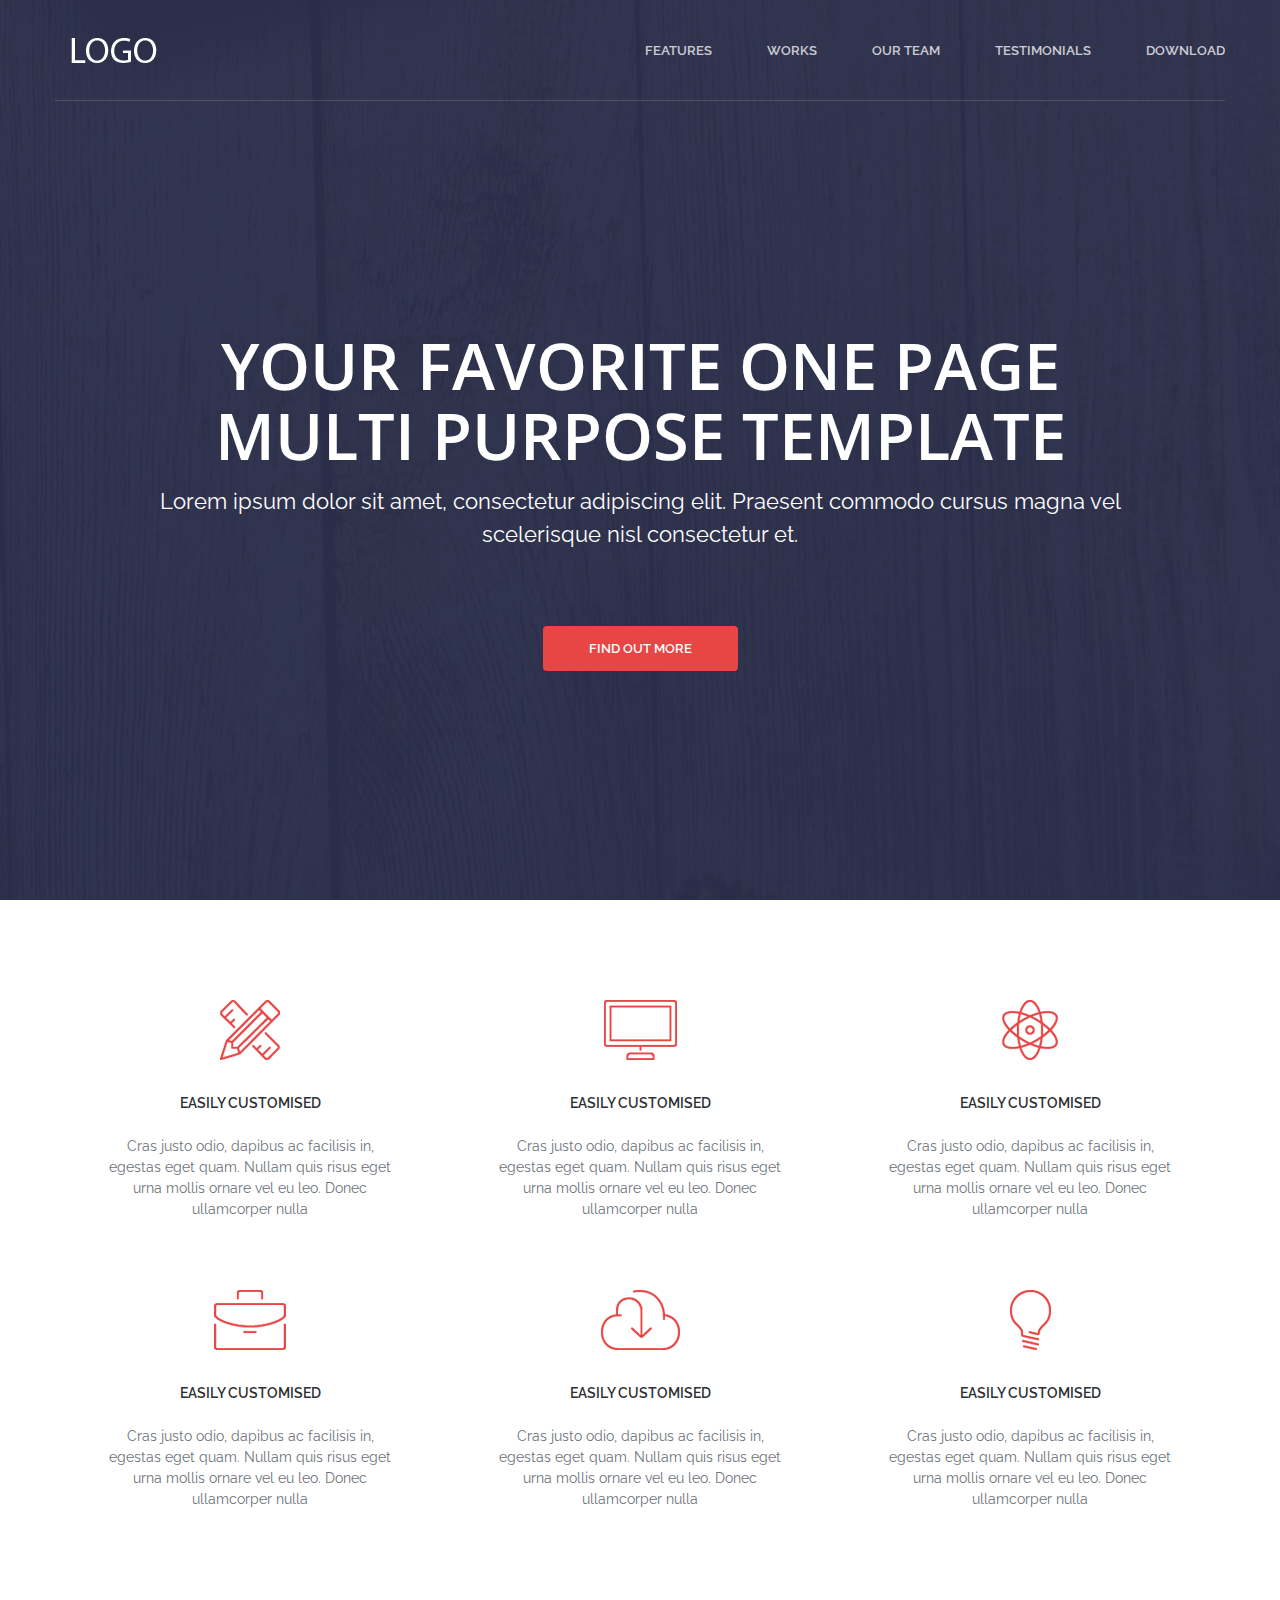
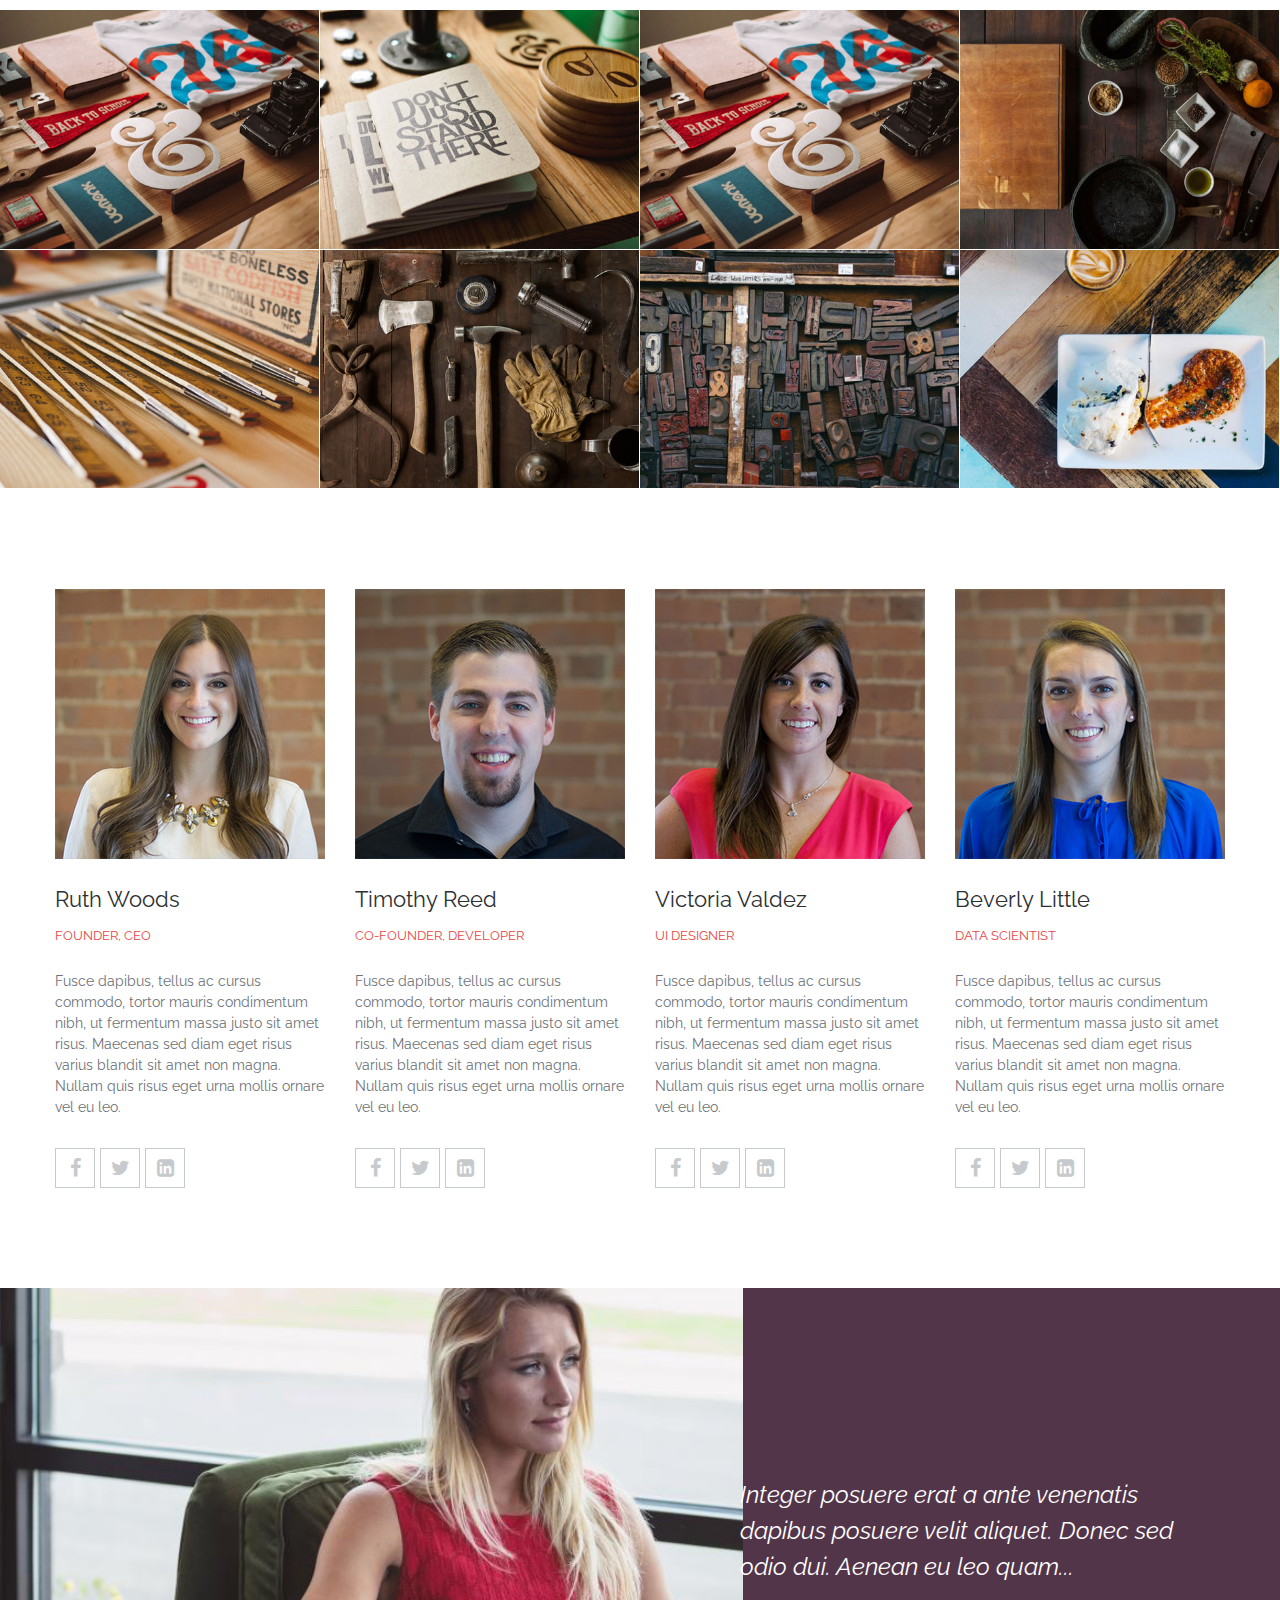
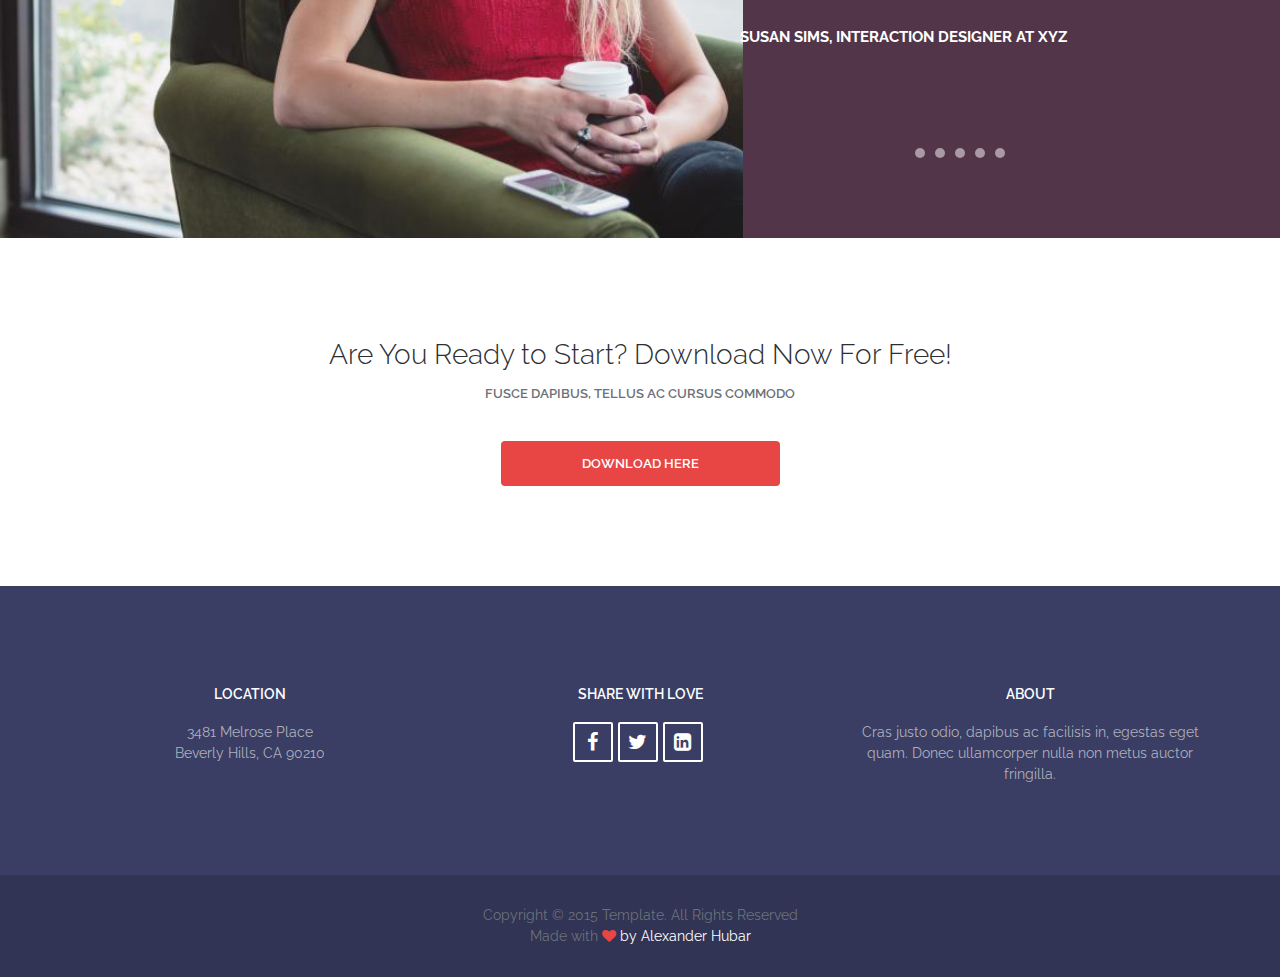
<file: index.html>
<!doctype html>
<html lang="en">
<head>
  <title>Amber | Home</title>
  <meta charset="utf-8">
  <meta name="viewport" content="width=device-width, initial-scale=1, shrink-to-fit=no">
  <link rel="stylesheet" href="https://maxcdn.bootstrapcdn.com/font-awesome/4.7.0/css/font-awesome.min.css">
  <link rel="stylesheet" href="libs/bootstrap-4.0.0-beta.2/dist/css/bootstrap.css">
  <link rel="stylesheet" href="libs/Magnific-Popup/magnific-popup.css">
  <link rel="stylesheet" href="styles/css/style.css">
</head>
<body>
<section id="home" class="welcome-section">
  <header id="header">
        <nav id="top-nav" class="navbar navbar-expand-lg navbar-light w-100">
          <a class="nav-link" class="navbar-brand" href="#home">
            <img src="images/logo.png" alt="logo">
          </a>
          <button class="navbar-toggler" type="button" data-toggle="collapse" data-target="#navbarNav" aria-controls="navbarNav" aria-expanded="false" aria-label="Toggle navigation">
            <span class="navbar-toggler-icon"></span>
          </button>
          <div class="collapse navbar-collapse justify-content-end" id="navbarNav">
            <ul class="navbar-nav">
              <li class="nav-item">
                <a class="nav-link" href="#features">Features</a>
              </li>
              <li class="nav-item">
                <a class="nav-link" href="#works">Works</a>
              </li>
              <li class="nav-item">
                <a class="nav-link" href="#team">Our team</a>
              </li>
              <li class="nav-item">
                <a class="nav-link" href="#testimonials">Testimonials</a>
              </li>
              <li class="nav-item">
                <a class="nav-link" href="#download">Download</a>
              </li>
            </ul>
          </div>
        </nav>
  </header>
  <div class="container">
    <div class="row">
      <div class="jumbotron">
        <h1 class="text-center text-uppercase">Your Favorite One Page Multi Purpose Template</h1>
        <p class="lead text-center text">Lorem ipsum dolor sit amet, consectetur adipiscing elit. Praesent commodo cursus magna
          vel scelerisque nisl consectetur et.</p>
        <p class="lead text-center">
          <button class="btn btn-main" href="#" role="button">Find out more</button>
        </p>
      </div>
    </div>
  </div>
</section>
<section id="features" class="features">
  <div class="container">
    <div class="row">
      <ul class="list features-list">
        <li class="list-item">
          <h4 class="customise">Easily Customised</h4>
          <p>Cras justo odio, dapibus ac facilisis in, egestas eget quam. Nullam quis risus eget urna mollis ornare vel eu leo. Donec ullamcorper nulla</p>
        </li>
        <li class="list-item">
          <h4 class="responsive">Easily Customised</h4>
          <p>Cras justo odio, dapibus ac facilisis in, egestas eget quam. Nullam quis risus eget urna mollis ornare vel eu leo. Donec ullamcorper nulla </p>
        </li>
        <li class="list-item">
          <h4 class="code">Easily Customised</h4>
          <p>Cras justo odio, dapibus ac facilisis in, egestas eget quam. Nullam quis risus eget urna mollis ornare vel eu leo. Donec ullamcorper nulla</p>
        </li>
        <li class="list-item">
          <h4 class="ship">Easily Customised</h4>
          <p>Cras justo odio, dapibus ac facilisis in, egestas eget quam. Nullam quis risus eget urna mollis ornare vel eu leo. Donec ullamcorper nulla</p>
        </li>
        <li class="list-item">
          <h4 class="download">Easily Customised</h4>
          <p>Cras justo odio, dapibus ac facilisis in, egestas eget quam. Nullam quis risus eget urna mollis ornare vel eu leo. Donec ullamcorper nulla</p>
        </li>
        <li class="list-item">
          <h4 class="design">Easily Customised</h4>
          <p>Cras justo odio, dapibus ac facilisis in, egestas eget quam. Nullam quis risus eget urna mollis ornare vel eu leo. Donec ullamcorper nulla</p>
        </li>
      </ul>
    </div>
  </div>
</section>
<section id="works" class="works">
  <ul class="list">
    <li>
      <a class="magnific" rel="group" href="images/item1.png">
        <img src="images/item1.png" alt="item">
        <div class="description">
          <h3>Project name</h3>
          <p>User Interface Design</p>
        </div>
      </a>
    </li>
    <li>
      <a class="magnific" rel="group" href="images/item2.png">
        <img src="images/item2.png" alt="item">
        <div class="description">
          <h3>Project name</h3>
          <p>User Interface Design</p>
        </div>
      </a>
    </li>
    <li>
      <a class="magnific" rel="group" href="images/item1.png">
        <img src="images/item1.png" alt="item">
        <div class="description">
          <h3>Project name</h3>
          <p>User Interface Design</p>
        </div>
      </a>
    </li>
    <li>
      <a class="magnific" rel="group" href="images/item4.png">
        <img src="images/item4.png" alt="item">
        <div class="description">
          <h3>Project name</h3>
          <p>User Interface Design</p>
        </div>
      </a>
    </li>
    <li>
      <a class="magnific" rel="group" href="images/item5.png">
        <img src="images/item5.png" alt="item">
        <div class="description">
          <h3>Project name</h3>
          <p>User Interface Design</p>
        </div>
      </a>
    </li>
    <li>
      <a class="magnific" rel="group" href="images/item6.png">
        <img src="images/item6.png" alt="item">
        <div class="description">
          <h3>Project name</h3>
          <p>User Interface Design</p>
        </div>
      </a>
    </li>
    <li>
      <a class="magnific" rel="group" href="images/item7.png">
        <img src="images/item7.png" alt="item">
        <div class="description">
          <h3>Project name</h3>
          <p>User Interface Design</p>
        </div>
      </a>
    </li>
    <li>
      <a class="magnific" rel="group" href="images/item8.png">
        <img src="images/item8.png" alt="item">
        <div class="description">
          <h3>Project name</h3>
          <p>User Interface Design</p>
        </div>
      </a>
    </li>
  </ul>
</section>
<section id="team" class="team">
  <div class="container">
    <div class="row">
      <ul class="list team-list">
        <li class="card">
          <img src="images/ceo.png" alt="Ruth Woods">
          <header>
            <h2>Ruth Woods</h2>
            <span>Founder, CEO</span>
          </header>
          <p>Fusce dapibus, tellus ac cursus commodo, tortor mauris condimentum nibh, ut fermentum massa justo sit amet risus. Maecenas sed diam eget risus varius blandit sit amet non magna. Nullam quis risus eget urna mollis ornare vel eu leo.</p>
          <footer>
            <ul class="social">
              <a href="#">
                <li><i class="fa fa-facebook" aria-hidden="true"></i></li>
              </a>
              <a href="#">
                <li><i class="fa fa-twitter" aria-hidden="true"></i></li>
              </a>
              <a href="#">
                <li><i class="fa fa-linkedin-square" aria-hidden="true"></i></li>
              </a>
            </ul>
          </footer>
        </li>
        <li class="card">
          <img src="images/developer.png" alt="Ruth Woods">
          <header>
            <h2>Timothy Reed</h2>
            <span>Co-Founder, Developer</span>
          </header>
          <p>Fusce dapibus, tellus ac cursus commodo, tortor mauris condimentum nibh, ut fermentum massa justo sit amet risus. Maecenas sed diam eget risus varius blandit sit amet non magna. Nullam quis risus eget urna mollis ornare vel eu leo.</p>
          <footer>
            <ul class="social">
              <a href="#">
                <li><i class="fa fa-facebook" aria-hidden="true"></i></li>
              </a>
              <a href="#">
                <li><i class="fa fa-twitter" aria-hidden="true"></i></li>
              </a>
              <a href="#">
                <li><i class="fa fa-linkedin-square" aria-hidden="true"></i></li>
              </a>
            </ul>
          </footer>
        </li>
        <li class="card">
          <img src="images/designer.png" alt="Ruth Woods">
          <header>
            <h2>Victoria Valdez</h2>
            <span>UI Designer</span>
          </header>
          <p>Fusce dapibus, tellus ac cursus commodo, tortor mauris condimentum nibh, ut fermentum massa justo sit amet risus. Maecenas sed diam eget risus varius blandit sit amet non magna. Nullam quis risus eget urna mollis ornare vel eu leo.</p>
          <footer>
            <ul class="social">
              <a href="#">
                <li><i class="fa fa-facebook" aria-hidden="true"></i></li>
              </a>
              <a href="#">
                <li><i class="fa fa-twitter" aria-hidden="true"></i></li>
              </a>
              <a href="#">
                <li><i class="fa fa-linkedin-square" aria-hidden="true"></i></li>
              </a>
            </ul>
          </footer>
        </li>
        <li class="card">
          <img src="images/scientist.png" alt="Ruth Woods">
          <header>
            <h2>Beverly Little</h2>
            <span>Data Scientist</span>
          </header>
          <p>Fusce dapibus, tellus ac cursus commodo, tortor mauris condimentum nibh, ut fermentum massa justo sit amet risus. Maecenas sed diam eget risus varius blandit sit amet non magna. Nullam quis risus eget urna mollis ornare vel eu leo.</p>
          <footer>
            <ul class="social">
              <a href="#">
                <li><i class="fa fa-facebook" aria-hidden="true"></i></li>
              </a>
              <a href="#">
                <li><i class="fa fa-twitter" aria-hidden="true"></i></li>
              </a>
              <a href="#">
                <li><i class="fa fa-linkedin-square" aria-hidden="true"></i></li>
              </a>
            </ul>
          </footer>
        </li>
      </ul>
    </div>
  </div>
</section>
<section id="testimonials" class="clients">
  <section class="section-feedback">
    <div class="feedback-slider">
      <figure class="slide">
        <div class="feedback-image-wrapper w-hidden-small w-hidden-tiny">
          <div class="feedback-image-bg"></div>
        </div>
        <div class="feedback-image-wrapper-mobile w-hidden-main w-hidden-medium">
          <div class="feedback-image-bg"></div>
        </div>
        <div class="slide-content-wrapper">
          <div class="slide-text-wrapper">
            <div class="w-embed">
              <p class="feedback-text">Integer posuere erat a ante venenatis dapibus posuere velit aliquet. Donec sed odio dui. Aenean eu leo quam...</p>
            </div>
            <div class="feedback-name">Susan Sims, Interaction Designer at XYZ</div>
          </div>
        </div>
      </figure>
      <figure class="slide">
        <div class="feedback-image-wrapper w-hidden-small w-hidden-tiny">
          <div class="feedback-image-bg"></div>
        </div>
        <div class="feedback-image-wrapper-mobile w-hidden-main w-hidden-medium">
          <div class="feedback-image-bg"></div>
        </div>
        <div class="slide-content-wrapper">
          <div class="slide-text-wrapper">
            <div class="w-embed">
              <p class="feedback-text">Integer posuere erat a ante venenatis dapibus posuere velit aliquet. Donec sed odio dui. Aenean eu leo quam...</p>
            </div>
            <div class="feedback-name">Susan Sims, Interaction Designer at XYZ</div>
          </div>
        </div>
      </figure>
      <figure class="slide">
        <div class="feedback-image-wrapper w-hidden-small w-hidden-tiny">
          <div class="feedback-image-bg"></div>
        </div>
        <div class="feedback-image-wrapper-mobile w-hidden-main w-hidden-medium">
          <div class="feedback-image-bg"></div>
        </div>
        <div class="slide-content-wrapper">
          <div class="slide-text-wrapper">
            <div class="w-embed">
              <p class="feedback-text">Integer posuere erat a ante venenatis dapibus posuere velit aliquet. Donec sed odio dui. Aenean eu leo quam...</p>
            </div>
            <div class="feedback-name">Susan Sims, Interaction Designer at XYZ</div>
          </div>
        </div>
      </figure>
      <figure class="slide">
        <div class="feedback-image-wrapper w-hidden-small w-hidden-tiny">
          <div class="feedback-image-bg"></div>
        </div>
        <div class="feedback-image-wrapper-mobile w-hidden-main w-hidden-medium">
          <div class="feedback-image-bg"></div>
        </div>
        <div class="slide-content-wrapper">
          <div class="slide-text-wrapper">
            <div class="w-embed">
              <p class="feedback-text">Integer posuere erat a ante venenatis dapibus posuere velit aliquet. Donec sed odio dui. Aenean eu leo quam...</p>
            </div>
            <div class="feedback-name">Susan Sims, Interaction Designer at XYZ</div>
          </div>
        </div>
      </figure>
      <figure class="slide">
        <div class="feedback-image-wrapper w-hidden-small w-hidden-tiny">
          <div class="feedback-image-bg"></div>
        </div>
        <div class="feedback-image-wrapper-mobile w-hidden-main w-hidden-medium">
          <div class="feedback-image-bg"></div>
        </div>
        <div class="slide-content-wrapper">
          <div class="slide-text-wrapper">
            <div class="w-embed">
              <p class="feedback-text">Integer posuere erat a ante venenatis dapibus posuere velit aliquet. Donec sed odio dui. Aenean eu leo quam...</p>
            </div>
            <div class="feedback-name">Susan Sims, Interaction Designer at XYZ</div>
          </div>
        </div>
      </figure>
      <figure class="slide">
        <div class="feedback-image-wrapper w-hidden-small w-hidden-tiny">
          <div class="feedback-image-bg"></div>
        </div>
        <div class="feedback-image-wrapper-mobile w-hidden-main w-hidden-medium">
          <div class="feedback-image-bg"></div>
        </div>
        <div class="slide-content-wrapper">
          <div class="slide-text-wrapper">
            <div class="w-embed">
              <p class="feedback-text">Integer posuere erat a ante venenatis dapibus posuere velit aliquet. Donec sed odio dui. Aenean eu leo quam...</p>
            </div>
            <div class="feedback-name">Susan Sims, Interaction Designer at XYZ</div>
          </div>
        </div>
      </figure>
      <div class="feedback-slider-nav-wrapper">
        <ul id="slider-dots" class="feedback-slider-nav w-list-unstyled">
          <li class="feedback-slider-nav-dot-wrapper">
            <div class="feedback-slider-nav-dot">
            </div>
          </li>
          <li class="feedback-slider-nav-dot-wrapper">
            <div class="feedback-slider-nav-dot">
            </div>
          </li>
          <li class="feedback-slider-nav-dot-wrapper">
            <div class="feedback-slider-nav-dot">
            </div>
          </li>
          <li class="feedback-slider-nav-dot-wrapper">
            <div class="feedback-slider-nav-dot">
            </div>
          </li>
          <li class="feedback-slider-nav-dot-wrapper">
            <div class="feedback-slider-nav-dot">
            </div>
          </li>
        </ul>
      </div>
    </div>
  </section>
</section>
<section id="download" class="download-section">
  <div class="container">
    <div class="row download-section">
      <h3>Are You Ready to Start? Download Now For Free!</h3>
      <span>Fusce dapibus, tellus ac cursus commodo</span>
      <button class="btn btn-main" href="#" role="button">Download here</button>
    </div>
  </div>
</section>
<footer class="footer">
  <section class="top-footer">
    <div class="container">
      <div class="row">
        <ul class="list">
          <li class="location">
            <h4>Location</h4>
            <p>3481 Melrose Place
              Beverly Hills, CA 90210</p>
          </li>
          <li>
            <h4>Share with love</h4>
            <ul class="social">
              <a href="#">
                <li><i class="fa fa-facebook" aria-hidden="true"></i></li>
              </a>
              <a href="#">
                <li><i class="fa fa-twitter" aria-hidden="true"></i></li>
              </a>
              <a href="#">
                <li><i class="fa fa-linkedin-square" aria-hidden="true"></i></li>
              </a>
            </ul>
          </li>
          <li>
            <h4>About</h4>
            <p>Cras justo odio, dapibus ac facilisis in, egestas eget quam. Donec ullamcorper nulla non metus auctor fringilla.</p>
          </li>
        </ul>
      </div>
    </div>
  </section>
  <div class="bottom-footer">
    <p>Copyright © 2015 Template. All Rights Reserved</p>
    <p>Made with <i class="fa fa-heart" aria-hidden="true"></i> <a href="#">by Alexander Hubar</a></p>
  </div>
</footer>
<!-- Optional JavaScript -->
<!-- jQuery first, then Popper.js, then Bootstrap JS -->
<script src="js/slider.js"></script>
<script src="https://ajax.googleapis.com/ajax/libs/jquery/3.2.1/jquery.min.js"></script>
<script src="https://cdnjs.cloudflare.com/ajax/libs/popper.js/1.12.3/umd/popper.min.js" integrity="sha384-vFJXuSJphROIrBnz7yo7oB41mKfc8JzQZiCq4NCceLEaO4IHwicKwpJf9c9IpFgh" crossorigin="anonymous"></script>
<script src="https://maxcdn.bootstrapcdn.com/bootstrap/4.0.0-beta.2/js/bootstrap.min.js" integrity="sha384-alpBpkh1PFOepccYVYDB4do5UnbKysX5WZXm3XxPqe5iKTfUKjNkCk9SaVuEZflJ" crossorigin="anonymous"></script>
<script type="text/javascript" src="libs/Magnific-Popup/jquery.magnific-popup.min.js"></script>
<script type="text/javascript" src="js/common.js"></script>
</body>
</html>
</file>
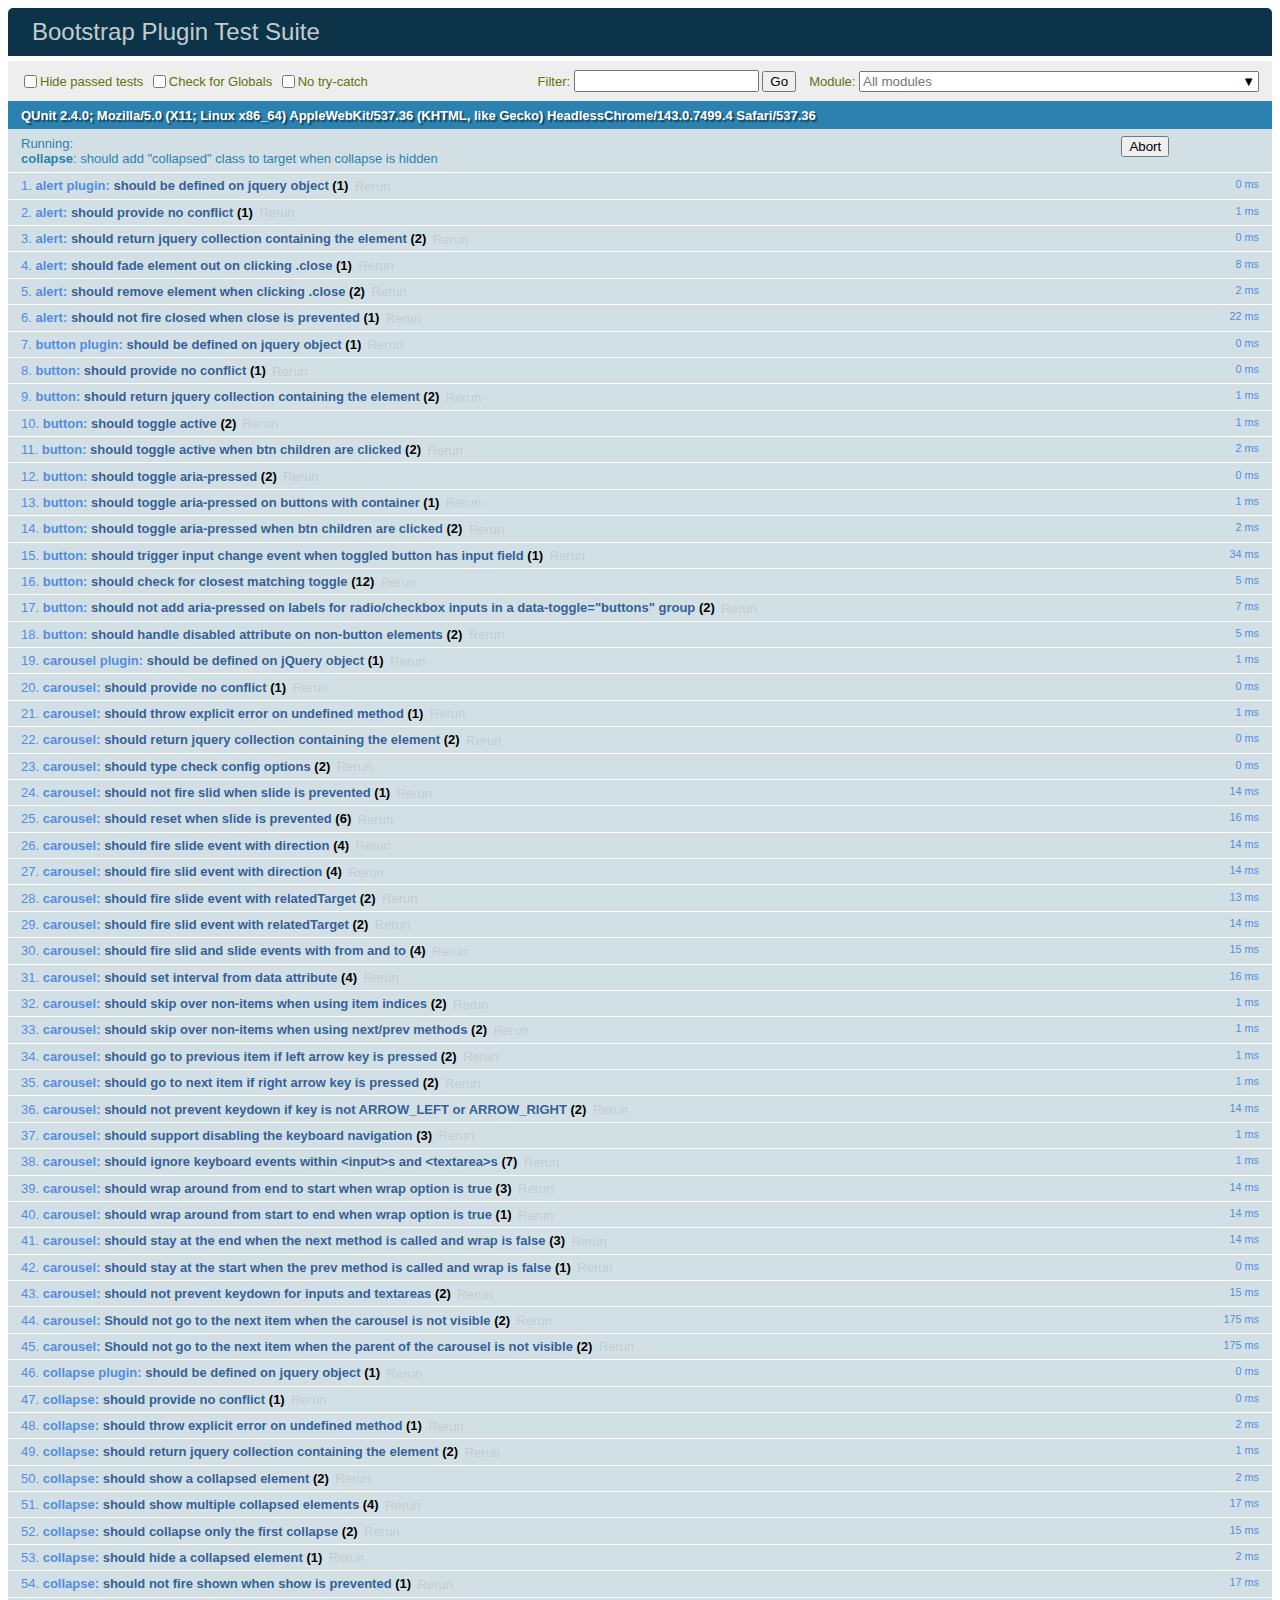
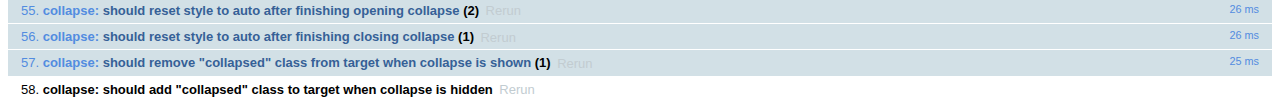
<file: libs/bootstrap-4.0.0-beta.2/js/tests/index.html>
<!doctype html>
<html>
  <head>
    <meta charset="utf-8">
    <meta name="viewport" content="width=device-width, initial-scale=1, shrink-to-fit=no">
    <title>Bootstrap Plugin Test Suite</title>

    <!-- jQuery -->
    <script src="../../assets/js/vendor/jquery-slim.min.js"></script>
    <script src="../../assets/js/vendor/popper.min.js"></script>

    <!-- QUnit -->
    <link rel="stylesheet" href="vendor/qunit.css" media="screen">
    <script src="vendor/qunit.js"></script>

    <script>
      // Disable jQuery event aliases to ensure we don't accidentally use any of them
      [
        'blur',
        'focus',
        'focusin',
        'focusout',
        'resize',
        'scroll',
        'click',
        'dblclick',
        'mousedown',
        'mouseup',
        'mousemove',
        'mouseover',
        'mouseout',
        'mouseenter',
        'mouseleave',
        'change',
        'select',
        'submit',
        'keydown',
        'keypress',
        'keyup',
        'contextmenu'
      ].forEach(function(eventAlias) {
        $.fn[eventAlias] = function() {
          throw new Error('Using the ".' + eventAlias + '()" method is not allowed, so that Bootstrap can be compatible with custom jQuery builds which exclude the "event aliases" module that defines said method. See https://github.com/twbs/bootstrap/blob/master/CONTRIBUTING.md#js')
        }
      })

      // Require assert.expect in each test
      QUnit.config.requireExpects = true

      // See https://github.com/axemclion/grunt-saucelabs#test-result-details-with-qunit
      var log = []
      var testName

      QUnit.done(function(testResults) {
        var tests = []
        for (var i = 0; i < log.length; i++) {
          var details = log[i]
          tests.push({
            name: details.name,
            result: details.result,
            expected: details.expected,
            actual: details.actual,
            source: details.source
          })
        }
        testResults.tests = tests

        window.global_test_results = testResults
      })

      QUnit.testStart(function(testDetails) {
        QUnit.log(function(details) {
          if (!details.result) {
            details.name = testDetails.name
            log.push(details)
          }
        })
      })

      // Cleanup
      QUnit.testDone(function () {
        $('#modal-test, .modal-backdrop').remove()
      })

      // Display fixture on-screen on iOS to avoid false positives
      // See https://github.com/twbs/bootstrap/pull/15955
      if (/iPhone|iPad|iPod/.test(navigator.userAgent)) {
        QUnit.begin(function() {
          $('#qunit-fixture').css({ top: 0, left: 0 })
        })

        QUnit.done(function() {
          $('#qunit-fixture').css({ top: '', left: '' })
        })
      }
    </script>

    <!-- Transpiled Plugins -->
    <script src="../dist/util.js"></script>
    <script src="../dist/alert.js"></script>
    <script src="../dist/button.js"></script>
    <script src="../dist/carousel.js"></script>
    <script src="../dist/collapse.js"></script>
    <script src="../dist/dropdown.js"></script>
    <script src="../dist/modal.js"></script>
    <script src="../dist/scrollspy.js"></script>
    <script src="../dist/tab.js"></script>
    <script src="../dist/tooltip.js"></script>
    <script src="../dist/popover.js"></script>

    <!-- Unit Tests -->
    <script src="unit/alert.js"></script>
    <script src="unit/button.js"></script>
    <script src="unit/carousel.js"></script>
    <script src="unit/collapse.js"></script>
    <script src="unit/dropdown.js"></script>
    <script src="unit/modal.js"></script>
    <script src="unit/scrollspy.js"></script>
    <script src="unit/tab.js"></script>
    <script src="unit/tooltip.js"></script>
    <script src="unit/popover.js"></script>
  </head>
  <body>
    <div id="qunit-container">
      <div id="qunit"></div>
      <div id="qunit-fixture"></div>
    </div>
  </body>
</html>
</file>
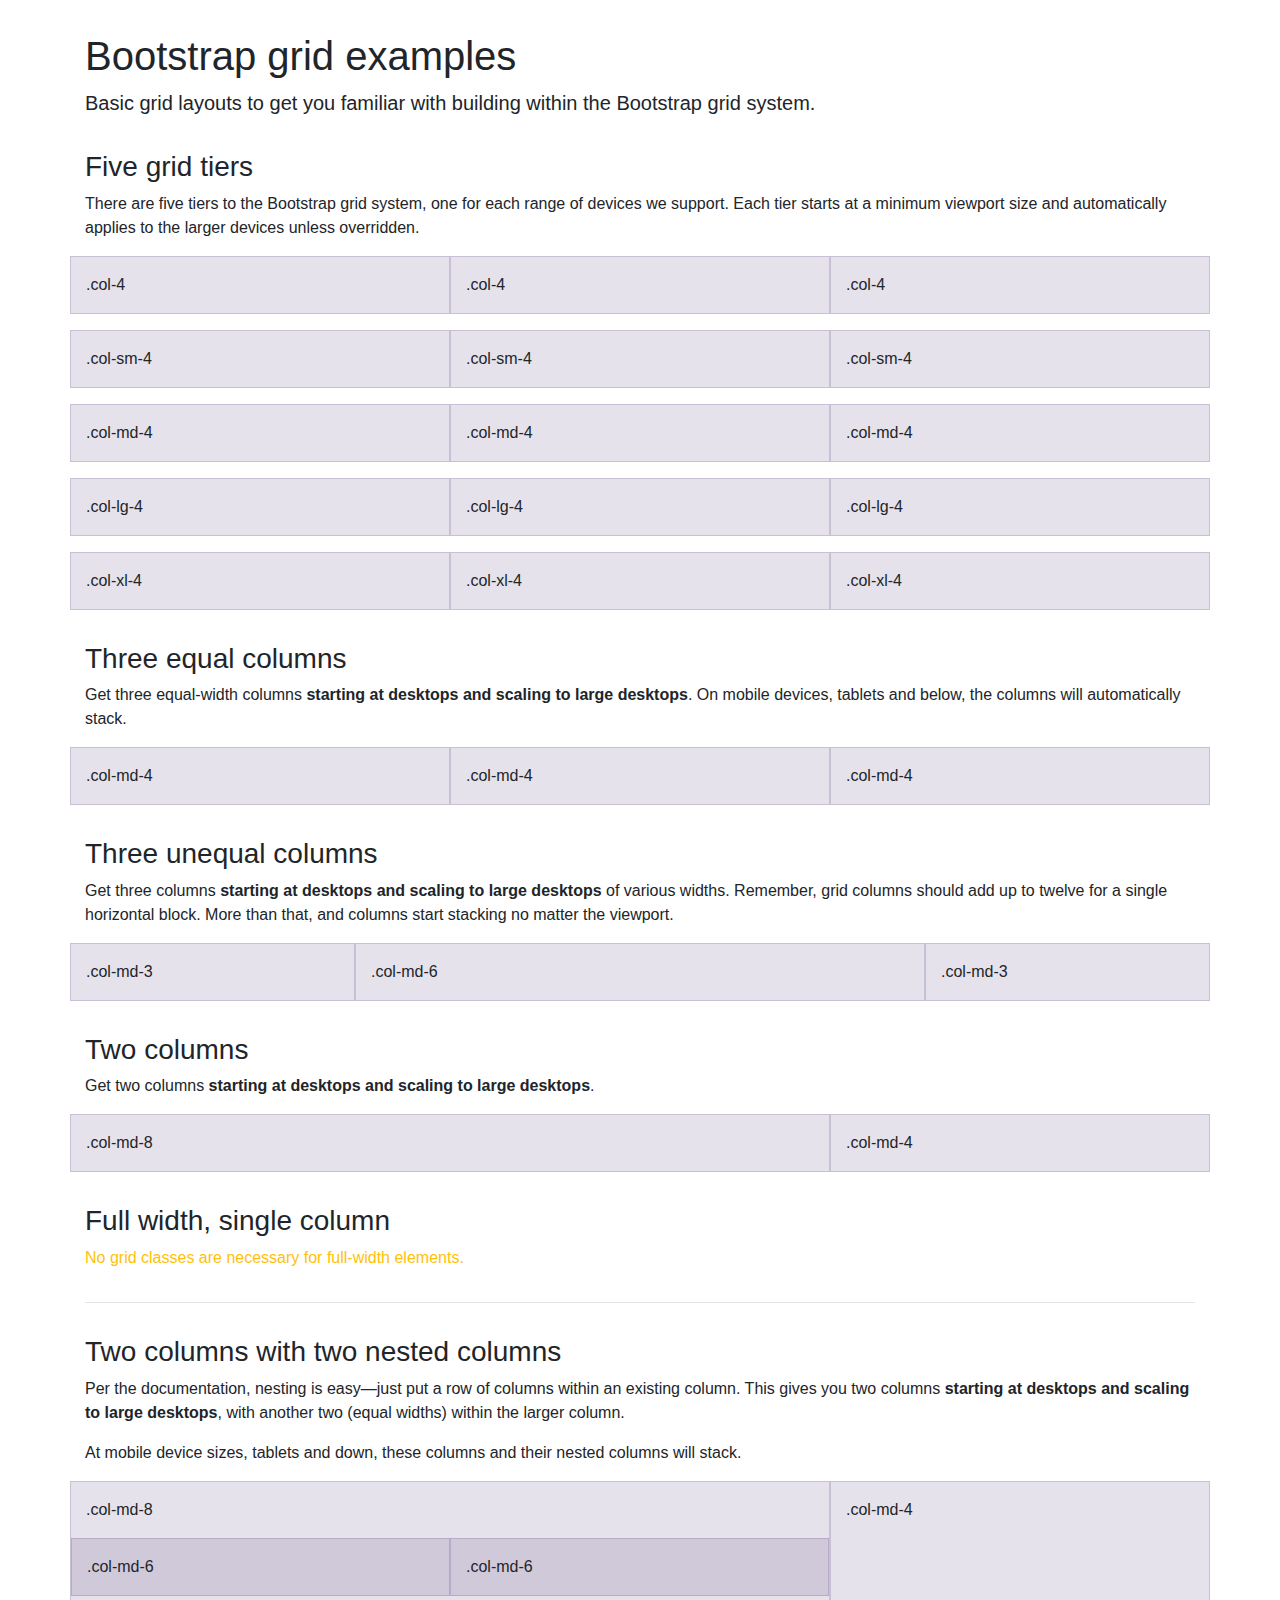
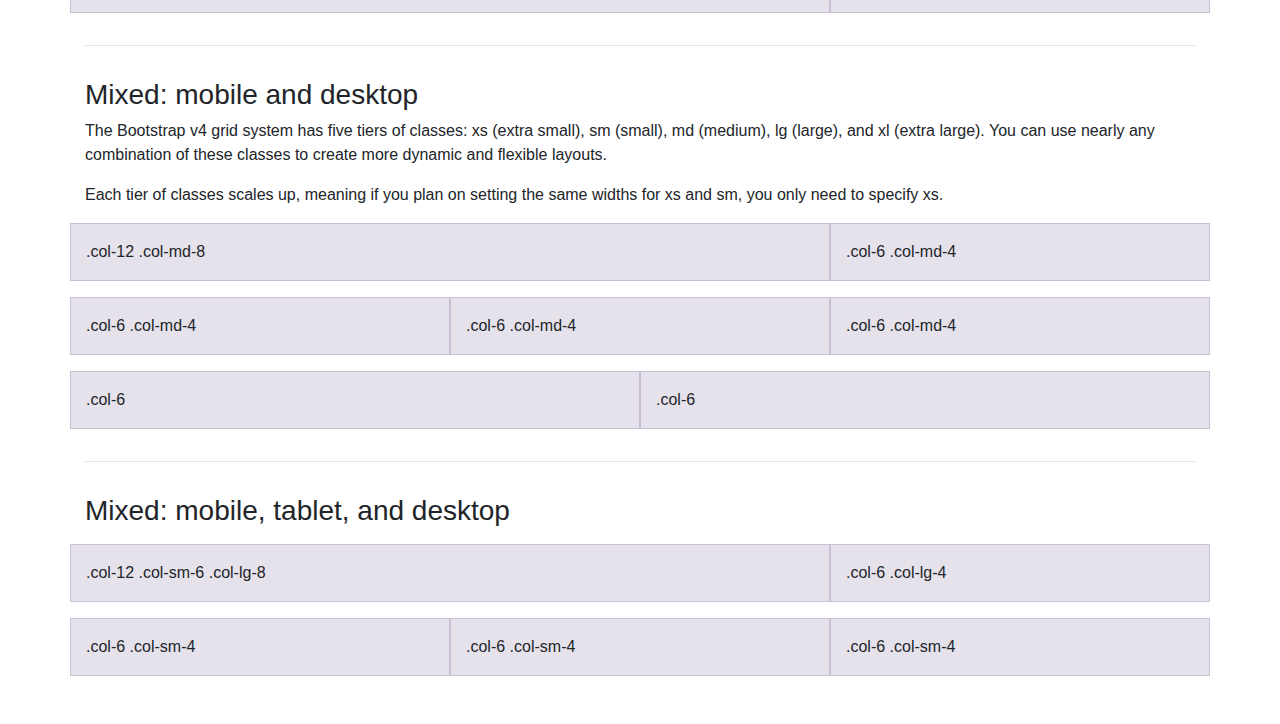
<file: libs/bootstrap-4.0.0-beta.2/docs/4.0/examples/grid/index.html>
<!doctype html>
<html lang="en">
  <head>
    <meta charset="utf-8">
    <meta name="viewport" content="width=device-width, initial-scale=1, shrink-to-fit=no">
    <meta name="description" content="">
    <meta name="author" content="">
    <link rel="icon" href="../../../../favicon.ico">

    <title>Grid Template for Bootstrap</title>

    <!-- Bootstrap core CSS -->
    <link href="../../../../dist/css/bootstrap.min.css" rel="stylesheet">

    <!-- Custom styles for this template -->
    <link href="grid.css" rel="stylesheet">
  </head>

  <body>
    <div class="container">

      <h1>Bootstrap grid examples</h1>
      <p class="lead">Basic grid layouts to get you familiar with building within the Bootstrap grid system.</p>

      <h3>Five grid tiers</h3>
      <p>There are five tiers to the Bootstrap grid system, one for each range of devices we support. Each tier starts at a minimum viewport size and automatically applies to the larger devices unless overridden.</p>

      <div class="row">
        <div class="col-4">.col-4</div>
        <div class="col-4">.col-4</div>
        <div class="col-4">.col-4</div>
      </div>

      <div class="row">
        <div class="col-sm-4">.col-sm-4</div>
        <div class="col-sm-4">.col-sm-4</div>
        <div class="col-sm-4">.col-sm-4</div>
      </div>

      <div class="row">
        <div class="col-md-4">.col-md-4</div>
        <div class="col-md-4">.col-md-4</div>
        <div class="col-md-4">.col-md-4</div>
      </div>

      <div class="row">
        <div class="col-lg-4">.col-lg-4</div>
        <div class="col-lg-4">.col-lg-4</div>
        <div class="col-lg-4">.col-lg-4</div>
      </div>

      <div class="row">
        <div class="col-xl-4">.col-xl-4</div>
        <div class="col-xl-4">.col-xl-4</div>
        <div class="col-xl-4">.col-xl-4</div>
      </div>

      <h3>Three equal columns</h3>
      <p>Get three equal-width columns <strong>starting at desktops and scaling to large desktops</strong>. On mobile devices, tablets and below, the columns will automatically stack.</p>
      <div class="row">
        <div class="col-md-4">.col-md-4</div>
        <div class="col-md-4">.col-md-4</div>
        <div class="col-md-4">.col-md-4</div>
      </div>

      <h3>Three unequal columns</h3>
      <p>Get three columns <strong>starting at desktops and scaling to large desktops</strong> of various widths. Remember, grid columns should add up to twelve for a single horizontal block. More than that, and columns start stacking no matter the viewport.</p>
      <div class="row">
        <div class="col-md-3">.col-md-3</div>
        <div class="col-md-6">.col-md-6</div>
        <div class="col-md-3">.col-md-3</div>
      </div>

      <h3>Two columns</h3>
      <p>Get two columns <strong>starting at desktops and scaling to large desktops</strong>.</p>
      <div class="row">
        <div class="col-md-8">.col-md-8</div>
        <div class="col-md-4">.col-md-4</div>
      </div>

      <h3>Full width, single column</h3>
      <p class="text-warning">No grid classes are necessary for full-width elements.</p>

      <hr>

      <h3>Two columns with two nested columns</h3>
      <p>Per the documentation, nesting is easy—just put a row of columns within an existing column. This gives you two columns <strong>starting at desktops and scaling to large desktops</strong>, with another two (equal widths) within the larger column.</p>
      <p>At mobile device sizes, tablets and down, these columns and their nested columns will stack.</p>
      <div class="row">
        <div class="col-md-8">
          .col-md-8
          <div class="row">
            <div class="col-md-6">.col-md-6</div>
            <div class="col-md-6">.col-md-6</div>
          </div>
        </div>
        <div class="col-md-4">.col-md-4</div>
      </div>

      <hr>

      <h3>Mixed: mobile and desktop</h3>
      <p>The Bootstrap v4 grid system has five tiers of classes: xs (extra small), sm (small), md (medium), lg (large), and xl (extra large). You can use nearly any combination of these classes to create more dynamic and flexible layouts.</p>
      <p>Each tier of classes scales up, meaning if you plan on setting the same widths for xs and sm, you only need to specify xs.</p>
      <div class="row">
        <div class="col-12 col-md-8">.col-12 .col-md-8</div>
        <div class="col-6 col-md-4">.col-6 .col-md-4</div>
      </div>
      <div class="row">
        <div class="col-6 col-md-4">.col-6 .col-md-4</div>
        <div class="col-6 col-md-4">.col-6 .col-md-4</div>
        <div class="col-6 col-md-4">.col-6 .col-md-4</div>
      </div>
      <div class="row">
        <div class="col-6">.col-6</div>
        <div class="col-6">.col-6</div>
      </div>

      <hr>

      <h3>Mixed: mobile, tablet, and desktop</h3>
      <p></p>
      <div class="row">
        <div class="col-12 col-sm-6 col-lg-8">.col-12 .col-sm-6 .col-lg-8</div>
        <div class="col-6 col-lg-4">.col-6 .col-lg-4</div>
      </div>
      <div class="row">
        <div class="col-6 col-sm-4">.col-6 .col-sm-4</div>
        <div class="col-6 col-sm-4">.col-6 .col-sm-4</div>
        <div class="col-6 col-sm-4">.col-6 .col-sm-4</div>
      </div>

    </div> <!-- /container -->
  </body>
</html>
</file>
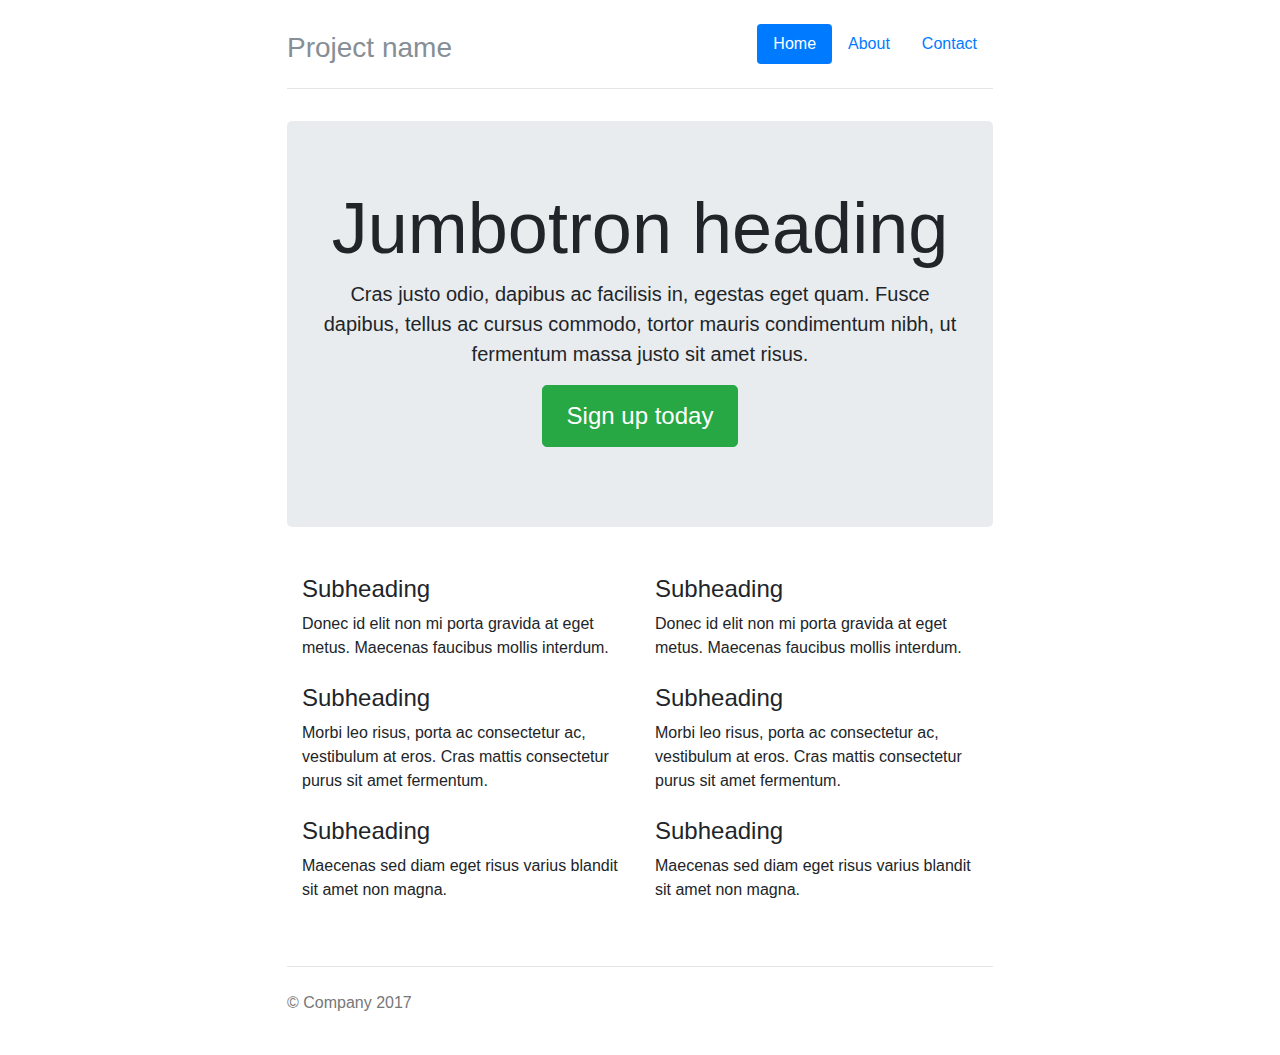
<file: libs/bootstrap-4.0.0-beta.2/docs/4.0/examples/narrow-jumbotron/index.html>
<!doctype html>
<html lang="en">
  <head>
    <meta charset="utf-8">
    <meta name="viewport" content="width=device-width, initial-scale=1, shrink-to-fit=no">
    <meta name="description" content="">
    <meta name="author" content="">
    <link rel="icon" href="../../../../favicon.ico">

    <title>Narrow Jumbotron Template for Bootstrap</title>

    <!-- Bootstrap core CSS -->
    <link href="../../../../dist/css/bootstrap.min.css" rel="stylesheet">

    <!-- Custom styles for this template -->
    <link href="narrow-jumbotron.css" rel="stylesheet">
  </head>

  <body>

    <div class="container">
      <header class="header clearfix">
        <nav>
          <ul class="nav nav-pills float-right">
            <li class="nav-item">
              <a class="nav-link active" href="#">Home <span class="sr-only">(current)</span></a>
            </li>
            <li class="nav-item">
              <a class="nav-link" href="#">About</a>
            </li>
            <li class="nav-item">
              <a class="nav-link" href="#">Contact</a>
            </li>
          </ul>
        </nav>
        <h3 class="text-muted">Project name</h3>
      </header>

      <main role="main">

        <div class="jumbotron">
          <h1 class="display-3">Jumbotron heading</h1>
          <p class="lead">Cras justo odio, dapibus ac facilisis in, egestas eget quam. Fusce dapibus, tellus ac cursus commodo, tortor mauris condimentum nibh, ut fermentum massa justo sit amet risus.</p>
          <p><a class="btn btn-lg btn-success" href="#" role="button">Sign up today</a></p>
        </div>

        <div class="row marketing">
          <div class="col-lg-6">
            <h4>Subheading</h4>
            <p>Donec id elit non mi porta gravida at eget metus. Maecenas faucibus mollis interdum.</p>

            <h4>Subheading</h4>
            <p>Morbi leo risus, porta ac consectetur ac, vestibulum at eros. Cras mattis consectetur purus sit amet fermentum.</p>

            <h4>Subheading</h4>
            <p>Maecenas sed diam eget risus varius blandit sit amet non magna.</p>
          </div>

          <div class="col-lg-6">
            <h4>Subheading</h4>
            <p>Donec id elit non mi porta gravida at eget metus. Maecenas faucibus mollis interdum.</p>

            <h4>Subheading</h4>
            <p>Morbi leo risus, porta ac consectetur ac, vestibulum at eros. Cras mattis consectetur purus sit amet fermentum.</p>

            <h4>Subheading</h4>
            <p>Maecenas sed diam eget risus varius blandit sit amet non magna.</p>
          </div>
        </div>

      </main>

      <footer class="footer">
        <p>&copy; Company 2017</p>
      </footer>

    </div> <!-- /container -->
  </body>
</html>
</file>
<file: styles/css/style.css>
@import url("https://fonts.googleapis.com/css?family=Raleway:400,600,700");
@import url("https://fonts.googleapis.com/css?family=Open+Sans:600");
html, body, div, span, applet, object, iframe,
h1, h2, h3, h4, h5, h6, p, blockquote, pre,
a, abbr, acronym, address, big, cite, code,
del, dfn, em, img, ins, kbd, q, s, samp,
small, strike, strong, sub, sup, tt, var,
b, u, i, center,
dl, dt, dd, ol, ul, li,
fieldset, form, label, legend,
table, caption, tbody, tfoot, thead, tr, th, td,
article, aside, canvas, details, embed,
figure, figcaption, footer, header, hgroup,
menu, nav, output, ruby, section, summary,
time, mark, audio, video {
  margin: 0;
  padding: 0;
  border: 0;
  font: inherit;
  font-size: 100%;
  vertical-align: baseline;
}

html {
  line-height: 1;
}

ol, ul {
  list-style: none;
}

table {
  border-collapse: collapse;
  border-spacing: 0;
}

caption, th, td {
  text-align: left;
  font-weight: normal;
  vertical-align: middle;
}

q, blockquote {
  quotes: none;
}
q:before, q:after, blockquote:before, blockquote:after {
  content: "";
  content: none;
}

a img {
  border: none;
}

article, aside, details, figcaption, figure, footer, header, hgroup, main, menu, nav, section, summary {
  display: block;
}

* {
  outline: none;
}

a, a:focus, a:hover, a:active, button,
button:hover {
  outline: 0 !important;
  box-shadow: none;
}

body {
  font: 400 14px/21px "Raleway";
  color: #6c7279;
}

h1 {
  font: 600 65px "Open Sans";
  line-height: 70px;
}

h4 {
  font: 600 14px 'Raleway';
  text-transform: uppercase;
  color: #2d3033;
}

body {
  background-color: #ffffff;
}

@media (min-width: 1200px) {
  .container {
    max-width: 1170px;
  }
}
.navbar {
  max-width: 1170px;
  margin: 0 auto;
  min-height: 100px;
  padding: 0;
  box-shadow: 0px 1px 0px 0px rgba(255, 255, 255, 0.15);
}
.navbar-brand {
  margin-left: 15px;
}
.navbar .navbar-collapse a:focus {
  color: #fff !important;
  opacity: .75;
}
.navbar .navbar-collapse a.active {
  color: #e84545 !important;
}
.navbar .navbar-collapse a.nav-link {
  color: #fff;
  text-transform: uppercase;
  opacity: .75;
  font: 600 13px "Raleway";
  padding: 0;
}
.navbar .navbar-collapse a.nav-link:hover {
  color: white;
  opacity: 1;
}
.navbar .navbar-collapse .nav-item {
  margin-left: 55px;
}

.navbar-light .navbar-toggler {
  height: 50px;
  border-radius: 50%;
  border: none;
  background-color: #e84545;
}

.jumbotron {
  display: flex;
  flex-direction: column;
  justify-content: center;
  background-color: transparent;
  padding: 0 90px;
  height: calc(100vh - 100px);
  color: #ffffff;
}
.jumbotron h1 {
  margin-bottom: 15px;
}
.jumbotron p {
  font: 400 22px/33px 'Raleway';
}
.jumbotron .text {
  margin-bottom: 75px;
}

button,
button:active,
button:focus,
.btn-main:focus {
  outline: none;
  box-shadow: none;
}

.btn {
  height: 45px;
  background-color: #e84545;
  color: #ffffff;
  padding: 0 45px;
  font: 600 13px 'Raleway';
  text-transform: uppercase;
}
.btn:hover {
  cursor: pointer;
  transition: all .5s;
  background-color: #e52e2e;
}
.btn:active {
  transition: all .1s;
  transform: scale(1.05);
  background-color: #de1c1c;
}

section {
  padding: 100px 0;
}

.list, .team-list, .social {
  display: flex;
  flex-wrap: wrap;
  justify-content: space-around;
  width: 100%;
}
.list-item {
  width: 370px;
  padding: 0 35px;
  display: flex;
  align-items: center;
  flex-direction: column;
  margin-bottom: 70px;
}
.list-item:last-child {
  margin-bottom: 0;
}
.list-item:nth-last-child(2) {
  margin-bottom: 0;
}
.list-item:nth-last-child(3) {
  margin-bottom: 0;
}
.list-item p {
  text-align: center;
}

.features-list h4 {
  margin-bottom: 25px;
}
.features-list h4.customise::before {
  content: '';
  background: url(../../images/customise.png) no-repeat center;
  height: 60px;
  width: 100%;
  display: block;
  margin-bottom: 35px;
}
.features-list h4.responsive::before {
  content: '';
  background: url(../../images/responsive.png) no-repeat center;
  height: 60px;
  width: 100%;
  display: block;
  margin-bottom: 35px;
}
.features-list h4.design::before {
  content: '';
  background: url(../../images/design.png) no-repeat center;
  height: 60px;
  width: 100%;
  display: block;
  margin-bottom: 35px;
}
.features-list h4.code::before {
  content: '';
  background: url(../../images/code.png) no-repeat center;
  height: 60px;
  width: 100%;
  display: block;
  margin-bottom: 35px;
}
.features-list h4.ship::before {
  content: '';
  background: url(../../images/ship.png) no-repeat center;
  height: 60px;
  width: 100%;
  display: block;
  margin-bottom: 35px;
}
.features-list h4.download::before {
  content: '';
  background: url(../../images/download.png) no-repeat center;
  height: 60px;
  width: 100%;
  display: block;
  margin-bottom: 35px;
}

.team-list {
  justify-content: space-between;
}
.team-list li {
  width: 270px;
}

.social {
  justify-content: flex-start;
}
.social a {
  text-decoration: none;
  color: #c6cacc;
  margin-right: 5px;
}
.social a li {
  display: flex;
  justify-content: center;
  align-items: center;
  width: 40px;
  height: 40px;
  font-size: 20px;
  border: 1px solid #c6cacc;
}
.social a li:last-child {
  margin-right: 0;
}
.social a:hover {
  color: #e84545;
}
.social a:hover li {
  border-color: #e84545;
  background-color: #e84545;
}
.social a:hover li i {
  color: #ffffff;
}

.card {
  width: 100%;
  border: 0;
}
.card img, .card p {
  margin-bottom: 30px;
}
.card header h2 {
  margin-bottom: 15px;
  font-size: 22px;
  color: #2d3033;
}
.card header span {
  display: block;
  margin-bottom: 25px;
  font-size: 13px;
  text-transform: uppercase;
  color: #e84545;
}

.feedback-slider-nav-dot-wrapper:hover .feedback-slider-nav-dot {
  background-color: white;
}

.slide {
  visibility: hidden;
  margin: 0 0;
}

.slide.active {
  visibility: visible;
  opacity: 1;
}

.feedback-slider-nav-dot-anim.active {
  width: 100%;
}

img {
  max-width: 100%;
  vertical-align: middle;
  display: inline-block;
}

a {
  -webkit-tap-highlight-color: transparent;
}

.nowrap {
  white-space: nowrap;
}

.section-feedback {
  padding: 0;
  position: relative;
  background-color: #666475;
}

.feedback-slider {
  position: relative;
  height: 550px;
}

.slide {
  position: absolute;
  left: 0px;
  top: 0px;
  right: 0px;
  max-height: 550px;
  min-height: 550px;
  margin-bottom: 0px;
  background-color: #53354a;
  opacity: 0;
  -webkit-transition: all 600ms ease;
  transition: all 600ms ease;
}

.slide-content-wrapper {
  position: absolute;
  left: 0px;
  top: 50%;
  right: 0px;
  display: -webkit-box;
  display: -webkit-flex;
  display: -ms-flexbox;
  display: flex;
  width: 100%;
  max-width: 1230px;
  margin-right: auto;
  margin-left: auto;
  padding-right: 15px;
  padding-left: 15px;
  -webkit-box-pack: end;
  -webkit-justify-content: flex-end;
  -ms-flex-pack: end;
  justify-content: flex-end;
  -webkit-transform: translate(0px, -50%);
  -ms-transform: translate(0px, -50%);
  transform: translate(0px, -50%);
}

.slide-text-wrapper {
  max-width: 45%;
  padding-right: 15px;
  padding-left: 40px;
}

.feedback-text {
  margin-bottom: 40px;
  padding: 0px;
  border-left: 0px none transparent;
  color: #fff;
  font-size: 1.5rem;
  line-height: 2.25rem;
  font-style: italic;
  font-weight: 400;
}

.feedback-name {
  color: #ffffff;
  font-size: 0.9375rem;
  line-height: 1.5rem;
  text-transform: uppercase;
  font-weight: bold;
  font-family: 'Raleway';
}

.feedback-image-wrapper {
  position: absolute;
  left: 0px;
  top: 0px;
  bottom: 0px;
  width: 50%;
  background-color: #53354a;
}

.feedback-image-wrapper-mobile {
  position: absolute;
  left: 0px;
  top: 0px;
  bottom: 0px;
  display: none;
  width: 60%;
  background-color: #53354a;
  -webkit-transform: skew(-9deg, 0deg);
  -ms-transform: skew(-9deg, 0deg);
  transform: skew(-9deg, 0deg);
  -webkit-transform-origin: 100% 0%;
  -ms-transform-origin: 100% 0%;
  transform-origin: 100% 0%;
}

.feedback-slider-nav {
  position: static;
  left: 0%;
  right: 0%;
  bottom: 0px;
  display: block;
  max-width: 1230px;
  margin-right: auto;
  margin-bottom: 0px;
  margin-left: auto;
  padding-left: 0px;
  font-size: 0rem;
  line-height: 0rem;
  width: 50%;
  float: right;
  text-align: center;
}

.feedback-slider-nav-dot-wrapper {
  display: inline-block;
  padding: 80px 5px;
  cursor: pointer;
}

.feedback-slider-nav-wrapper {
  position: absolute;
  left: 0px;
  right: 0px;
  bottom: 0px;
}

.feedback-slider-nav-dot {
  overflow: hidden;
  width: 10px;
  height: 10px;
  border-radius: 50%;
  background-color: rgba(255, 255, 255, 0.5);
  -webkit-transition: background-color 200ms cubic-bezier(0.455, 0.03, 0.515, 0.955);
  transition: background-color 200ms cubic-bezier(0.455, 0.03, 0.515, 0.955);
}

.feedback-image-bg {
  height: 100%;
  background-image: url("../../images/slide1.png");
  background-position: center;
  background-size: cover;
  background-repeat: no-repeat;
}

@media (max-width: 991px) {
  .feedback-image-bg {
    background-position: 15% 50%;
  }

  .feedback-image-bg-2 {
    background-position: 50% 50%;
  }

  .feedback-image-bg-3 {
    background-position: 50% 50%;
  }

  .feedback-image-bg-4 {
    background-position: 50% 50%;
  }
}
@media (max-width: 767px) {
  .feedback-slider {
    height: 570px;
  }

  .slide {
    max-height: 570px;
    min-height: 570px;
  }

  .slide-content-wrapper {
    position: static;
    display: block;
    padding-top: 40px;
    padding-right: 7.5px;
    padding-left: 7.5px;
    -webkit-transform: none;
    -ms-transform: none;
    transform: none;
  }

  .slide-text-wrapper {
    max-width: 100%;
    padding-right: 7.5px;
    padding-left: 7.5px;
  }

  .feedback-text {
    max-width: 800px;
    margin-bottom: 30px;
    font-size: 1.25rem;
    line-height: 1.875rem;
  }

  .feedback-image-wrapper {
    display: none;
    width: 100%;
    background-color: transparent;
    -webkit-transform: skew(0deg, -4deg);
    -ms-transform: skew(0deg, -4deg);
    transform: skew(0deg, -4deg);
    -webkit-transform-origin: 0% 0%;
    -ms-transform-origin: 0% 0%;
    transform-origin: 0% 0%;
  }

  .feedback-image-bg {
    background-position: 50% 50%;
    -webkit-transform: skew(0deg, 10deg);
    -ms-transform: skew(0deg, 10deg);
    transform: skew(0deg, 10deg);
    -webkit-transform-origin: 0% 0%;
    -ms-transform-origin: 0% 0%;
    transform-origin: 0% 0%;
  }

  .feedback-image-wrapper-mobile {
    position: static;
    left: 0px;
    top: 0px;
    right: 0px;
    bottom: auto;
    display: block;
    width: 100%;
    height: 250px;
    background-color: transparent;
    -webkit-transform: skew(0deg, -10deg);
    -ms-transform: skew(0deg, -10deg);
    transform: skew(0deg, -10deg);
    -webkit-transform-origin: 0% 0%;
    -ms-transform-origin: 0% 0%;
    transform-origin: 0% 0%;
  }

  .feedback-slider-nav {
    text-align: center;
  }

  .feedback-slider-nav-dot-wrapper {
    padding-top: 30px;
    padding-bottom: 30px;
  }

  .feedback-image-bg-2 {
    background-position: 50% 50%;
    -webkit-transform: skew(0deg, 10deg);
    -ms-transform: skew(0deg, 10deg);
    transform: skew(0deg, 10deg);
    -webkit-transform-origin: 0% 0%;
    -ms-transform-origin: 0% 0%;
    transform-origin: 0% 0%;
  }

  .feedback-image-bg-3 {
    background-position: 50% 50%;
    -webkit-transform: skew(0deg, 10deg);
    -ms-transform: skew(0deg, 10deg);
    transform: skew(0deg, 10deg);
    -webkit-transform-origin: 0% 0%;
    -ms-transform-origin: 0% 0%;
    transform-origin: 0% 0%;
  }

  .feedback-image-bg-4 {
    background-position: 50% 50%;
    -webkit-transform: skew(0deg, 10deg);
    -ms-transform: skew(0deg, 10deg);
    transform: skew(0deg, 10deg);
    -webkit-transform-origin: 0% 0%;
    -ms-transform-origin: 0% 0%;
    transform-origin: 0% 0%;
  }
}
@media (max-width: 767px) and (max-width: 479px) {
  .feedback-text {
    margin-bottom: 30px;
    font-size: 1.125rem;
    line-height: 1.6875rem;
  }

  .feedback-image-wrapper-mobile {
    height: 200px;
  }

  .icon {
    margin-right: 0px;
  }

  /* calculate feedback slider navigation padding */
}
@media (max-width: 767px) and (max-width: 479px) and (min-width: 768px) and (max-width: 1230px) {
  .feedback-slider-nav {
    padding-right: calc(20.83333333% - 80px);
  }
}
@media (max-width: 767px) and (max-width: 479px) and (min-width: 1231px) {
  .feedback-slider-nav {
    padding-right: 176.25px;
  }
}
@media (max-width: 767px) and (max-width: 479px) {
  figure {
    margin: 0;
    margin-bottom: 10px;
  }

  figure.slide {
    margin: 0 0;
  }

  .w-hidden-main {
    display: inherit !important;
  }

  .w-hidden-medium {
    display: inherit !important;
  }

  .w-hidden-small {
    display: inherit !important;
  }

  .w-hidden-tiny {
    display: none !important;
  }

  .w-embed:before,
  .w-embed:after {
    content: " ";
    display: table;
  }

  .w-embed:after {
    clear: both;
  }
}
.welcome-section {
  height: 100vh;
  background: linear-gradient(0deg, rgba(43, 46, 74, 0.95), rgba(43, 46, 74, 0.95)), url("../../images/welcome-back.png") no-repeat center;
  background-size: cover;
  padding: 0;
}

.works {
  padding: 0;
}
.works .list, .works .team-list, .works .social {
  justify-content: flex-start;
}
.works .list .description, .works .team-list .description, .works .social .description {
  display: none;
  top: 0;
  left: 0;
  height: 100%;
  width: 100%;
  flex-direction: column;
  justify-content: center;
  opacity: .90;
  align-items: center;
  position: absolute;
}
.works .list .description p, .works .team-list .description p, .works .social .description p {
  color: #ffffff;
}
.works .list .description h3, .works .team-list .description h3, .works .social .description h3 {
  font: bold 14px 'Raleway';
  text-transform: uppercase;
  color: #ffffff;
  margin-bottom: 10px;
}
.works .list li, .works .team-list li, .works .social li {
  -webkit-transition: all 1s ease-in-out;
  position: relative;
  width: calc((100% / 4) - 1px);
  height: auto;
  margin-left: 1px;
  margin-bottom: 1px;
  box-sizing: border-box;
}
.works .list li:first-child, .works .team-list li:first-child, .works .social li:first-child {
  margin-left: 0;
}
.works .list li:nth-child(5n), .works .team-list li:nth-child(5n), .works .social li:nth-child(5n) {
  margin-left: 0;
}
.works .list li img, .works .team-list li img, .works .social li img {
  width: 100%;
  height: 100%;
}
.works .list li:hover, .works .team-list li:hover, .works .social li:hover {
  cursor: pointer;
  overflow: hidden;
}
.works .list li:hover .description, .works .team-list li:hover .description, .works .social li:hover .description {
  -webkit-transition: all 1s ease-in-out;
  display: flex;
  background-color: rgba(232, 69, 69, 0.9);
}
.works .list li:hover img, .works .team-list li:hover img, .works .social li:hover img {
  -webkit-transition: all 1s ease-in-out;
  transform: rotate(20deg) scale(1.45) skew(1deg) translate(0px);
}

.download-section {
  display: flex;
  flex-direction: column;
  align-items: center;
}
.download-section h3 {
  font: 300 28px 'Raleway';
  color: #2d3033;
  margin-bottom: 15px;
}
.download-section span {
  display: block;
  font: 600 13px 'Raleway';
  text-transform: uppercase;
  margin-bottom: 40px;
}
.download-section .btn {
  padding: 0 80px;
}

.clients {
  padding: 0;
}

#header {
  display: flex;
  justify-content: center;
  width: 100%;
}
#header.fixed-nav {
  position: fixed;
  top: 0;
  width: 100%;
  z-index: 1001;
  background-color: #2a2e48;
}
#header.fixed-nav .navbar {
  box-shadow: none;
  min-height: 70px;
}
#header.fixed-nav h1 {
  margin-top: 100px;
}

.top-footer {
  padding-bottom: 0;
  background-color: #3a3e64;
}
.top-footer h4 {
  color: #ffffff;
  margin-bottom: 20px;
}
.top-footer p {
  text-align: center;
  color: #afb0bc;
}
.top-footer .list li, .top-footer .team-list li, .top-footer .social li {
  width: 370px;
  display: flex;
  flex-direction: column;
  align-items: center;
  margin-bottom: 90px;
}
.top-footer .list li.location, .top-footer .team-list li.location, .top-footer .social li.location {
  padding: 0 100px;
}
.top-footer .social {
  justify-content: center;
}
.top-footer .social a {
  color: #ffffff;
}
.top-footer .social a li {
  margin-bottom: 0;
  border: 2px solid #ffffff;
  border-radius: 2px;
  width: 40px;
}
.top-footer .social a:hover {
  color: #e84545;
}
.top-footer .social a:hover li {
  border-color: #e84545;
}

.bottom-footer {
  background-color: #313454;
  display: flex;
  flex-direction: column;
  align-items: center;
  padding: 30px 0;
}
.bottom-footer i {
  color: #e84545;
}
.bottom-footer a {
  color: #ffffff;
}

@media screen and (max-width: 425px) {
  section {
    padding: 60px 0;
  }

  .navbar-toggler {
    margin-right: 15px;
  }
  .navbar-nav {
    justify-content: center;
    height: 100vh;
  }
  .navbar .navbar-collapse .nav-item {
    margin-left: 0;
    margin-bottom: 2em;
    text-align: center;
  }
  .navbar .navbar-collapse a.nav-link {
    font-size: 22px;
  }

  .jumbotron {
    padding: 0 25px;
  }
  .jumbotron h1 {
    font-size: 30px;
    line-height: 40px;
  }
  .jumbotron p {
    font: 400 16px/30px 'Raleway';
  }

  .features .list-item {
    margin-bottom: 50px;
  }
  .features .list-item:last-child {
    margin-bottom: 0;
  }

  .gallery .list li, .gallery .team-list li, .gallery .social li {
    width: 100%;
    margin-left: 0;
  }

  .team-list {
    justify-content: center;
  }
  .team-list li:not(:last-child) {
    margin-bottom: 40px;
  }

  .clients .feedback-slider-nav-wrapper {
    display: flex;
  }
  .clients .slide-content-wrapper {
    display: flex;
    position: inherit;
    padding-top: 0;
  }
  .clients .feedback-text {
    font-size: 1.6rem;
    line-height: 2.2rem;
  }

  .download-section h3 {
    text-align: center;
  }

  .top-footer {
    padding-bottom: 60px;
  }
  .top-footer .list li, .top-footer .team-list li, .top-footer .social li {
    margin-bottom: 50px;
  }
  .top-footer .list li:last-child, .top-footer .team-list li:last-child, .top-footer .social li:last-child {
    margin-bottom: 0;
  }
}
@media screen and (min-width: 768px) and (max-width: 1023px) {
  .navbar-toggler {
    margin-right: 15px;
  }
  .navbar-nav {
    justify-content: center;
    height: 100vh;
  }
  .navbar .navbar-collapse .nav-item {
    margin-left: 0;
    margin-bottom: 2em;
    text-align: center;
  }
  .navbar .navbar-collapse a.nav-link {
    font-size: 35px;
  }

  .jumbotron {
    padding: 0 30px;
  }
  .jumbotron h1 {
    font-size: 50px;
  }

  .features .list-item {
    width: 360px;
    padding: 0 30px;
  }

  .gallery .list li, .gallery .team-list li, .gallery .social li {
    width: calc((100% / 2) - 1px);
    margin-left: 0;
    margin-right: 1px;
  }
  .gallery .list li:nth-child(2n), .gallery .team-list li:nth-child(2n), .gallery .social li:nth-child(2n) {
    margin-right: 0;
  }

  .team-list {
    justify-content: space-around;
  }
  .team-list li {
    margin-bottom: 30px;
  }
  .team-list li:last-child {
    margin-bottom: 0;
  }
  .team-list li:nth-last-child(2) {
    margin-bottom: 0;
  }
}
@media screen and (min-width: 1024px) and (max-width: 1180px) {
  .gallery .list li, .gallery .team-list li, .gallery .social li {
    width: calc((100% / 2) - 1px);
    margin-left: 0;
    margin-right: 1px;
  }
  .gallery .list li:nth-child(2n), .gallery .team-list li:nth-child(2n), .gallery .social li:nth-child(2n) {
    margin-right: 0;
  }

  .team-list {
    justify-content: space-around;
  }
  .team-list li {
    width: 210px;
    margin-bottom: 30px;
  }
  .team-list li:last-child {
    margin-bottom: 0;
  }
  .team-list li:nth-last-child(2) {
    margin-bottom: 0;
  }
  .team-list li:nth-last-child(3) {
    margin-bottom: 0;
  }
  .team-list li:nth-last-child(4) {
    margin-bottom: 0;
  }

  .top-footer .list li, .top-footer .team-list li, .top-footer .social li {
    width: 320px;
  }
  .top-footer .list li.location, .top-footer .team-list li.location, .top-footer .social li.location {
    padding: 0 75px;
  }
}
</file>
<file: libs/bootstrap-4.0.0-beta.2/docs/4.0/examples/grid/grid.css>
body {
  padding-top: 2rem;
  padding-bottom: 2rem;
}

h3 {
  margin-top: 2rem;
}

.row {
  margin-bottom: 1rem;
}
.row .row {
  margin-top: 1rem;
  margin-bottom: 0;
}
[class*="col-"] {
  padding-top: 1rem;
  padding-bottom: 1rem;
  background-color: rgba(86,61,124,.15);
  border: 1px solid rgba(86,61,124,.2);
}

hr {
  margin-top: 2rem;
  margin-bottom: 2rem;
}
</file>
<file: libs/bootstrap-4.0.0-beta.2/docs/4.0/examples/narrow-jumbotron/narrow-jumbotron.css>
/* Space out content a bit */
body {
  padding-top: 1.5rem;
  padding-bottom: 1.5rem;
}

/* Everything but the jumbotron gets side spacing for mobile first views */
.header,
.marketing,
.footer {
  padding-right: 1rem;
  padding-left: 1rem;
}

/* Custom page header */
.header {
  padding-bottom: 1rem;
  border-bottom: .05rem solid #e5e5e5;
}

/* Make the masthead heading the same height as the navigation */
.header h3 {
  margin-top: 0;
  margin-bottom: 0;
  line-height: 3rem;
}

/* Custom page footer */
.footer {
  padding-top: 1.5rem;
  color: #777;
  border-top: .05rem solid #e5e5e5;
}

/* Customize container */
@media (min-width: 48em) {
  .container {
    max-width: 46rem;
  }
}
.container-narrow > hr {
  margin: 2rem 0;
}

/* Main marketing message and sign up button */
.jumbotron {
  text-align: center;
  border-bottom: .05rem solid #e5e5e5;
}
.jumbotron .btn {
  padding: .75rem 1.5rem;
  font-size: 1.5rem;
}

/* Supporting marketing content */
.marketing {
  margin: 3rem 0;
}
.marketing p + h4 {
  margin-top: 1.5rem;
}

/* Responsive: Portrait tablets and up */
@media screen and (min-width: 48em) {
  /* Remove the padding we set earlier */
  .header,
  .marketing,
  .footer {
    padding-right: 0;
    padding-left: 0;
  }

  /* Space out the masthead */
  .header {
    margin-bottom: 2rem;
  }

  /* Remove the bottom border on the jumbotron for visual effect */
  .jumbotron {
    border-bottom: 0;
  }
}
</file>
<file: libs/bootstrap-4.0.0-beta.2/js/tests/vendor/qunit.css>
/*!
 * QUnit 2.4.0
 * https://qunitjs.com/
 *
 * Copyright jQuery Foundation and other contributors
 * Released under the MIT license
 * https://jquery.org/license
 *
 * Date: 2017-07-08T15:20Z
 */

/** Font Family and Sizes */

#qunit-tests, #qunit-header, #qunit-banner, #qunit-testrunner-toolbar, #qunit-filteredTest, #qunit-userAgent, #qunit-testresult {
	font-family: "Helvetica Neue Light", "HelveticaNeue-Light", "Helvetica Neue", Calibri, Helvetica, Arial, sans-serif;
}

#qunit-testrunner-toolbar, #qunit-filteredTest, #qunit-userAgent, #qunit-testresult, #qunit-tests li { font-size: small; }
#qunit-tests { font-size: smaller; }


/** Resets */

#qunit-tests, #qunit-header, #qunit-banner, #qunit-filteredTest, #qunit-userAgent, #qunit-testresult, #qunit-modulefilter {
	margin: 0;
	padding: 0;
}


/** Header (excluding toolbar) */

#qunit-header {
	padding: 0.5em 0 0.5em 1em;

	color: #8699A4;
	background-color: #0D3349;

	font-size: 1.5em;
	line-height: 1em;
	font-weight: 400;

	border-radius: 5px 5px 0 0;
}

#qunit-header a {
	text-decoration: none;
	color: #C2CCD1;
}

#qunit-header a:hover,
#qunit-header a:focus {
	color: #FFF;
}

#qunit-banner {
	height: 5px;
}

#qunit-filteredTest {
	padding: 0.5em 1em 0.5em 1em;
	color: #366097;
	background-color: #F4FF77;
}

#qunit-userAgent {
	padding: 0.5em 1em 0.5em 1em;
	color: #FFF;
	background-color: #2B81AF;
	text-shadow: rgba(0, 0, 0, 0.5) 2px 2px 1px;
}


/** Toolbar */

#qunit-testrunner-toolbar {
	padding: 0.5em 1em 0.5em 1em;
	color: #5E740B;
	background-color: #EEE;
}

#qunit-testrunner-toolbar .clearfix {
	height: 0;
	clear: both;
}

#qunit-testrunner-toolbar label {
	display: inline-block;
}

#qunit-testrunner-toolbar input[type=checkbox],
#qunit-testrunner-toolbar input[type=radio] {
	margin: 3px;
	vertical-align: -2px;
}

#qunit-testrunner-toolbar input[type=text] {
	box-sizing: border-box;
	height: 1.6em;
}

.qunit-url-config,
.qunit-filter,
#qunit-modulefilter {
	display: inline-block;
	line-height: 2.1em;
}

.qunit-filter,
#qunit-modulefilter {
	float: right;
	position: relative;
	margin-left: 1em;
}

.qunit-url-config label {
	margin-right: 0.5em;
}

#qunit-modulefilter-search {
	box-sizing: border-box;
	width: 400px;
}

#qunit-modulefilter-search-container:after {
	position: absolute;
	right: 0.3em;
	content: "\25bc";
	color: black;
}

#qunit-modulefilter-dropdown {
	/* align with #qunit-modulefilter-search */
	box-sizing: border-box;
	width: 400px;
	position: absolute;
	right: 0;
	top: 50%;
	margin-top: 0.8em;

	border: 1px solid #D3D3D3;
	border-top: none;
	border-radius: 0 0 .25em .25em;
	color: #000;
	background-color: #F5F5F5;
	z-index: 99;
}

#qunit-modulefilter-dropdown a {
	color: inherit;
	text-decoration: none;
}

#qunit-modulefilter-dropdown .clickable.checked {
	font-weight: bold;
	color: #000;
	background-color: #D2E0E6;
}

#qunit-modulefilter-dropdown .clickable:hover {
	color: #FFF;
	background-color: #0D3349;
}

#qunit-modulefilter-actions {
	display: block;
	overflow: auto;

	/* align with #qunit-modulefilter-dropdown-list */
	font: smaller/1.5em sans-serif;
}

#qunit-modulefilter-dropdown #qunit-modulefilter-actions > * {
	box-sizing: border-box;
	max-height: 2.8em;
	display: block;
	padding: 0.4em;
}

#qunit-modulefilter-dropdown #qunit-modulefilter-actions > button {
	float: right;
	font: inherit;
}

#qunit-modulefilter-dropdown #qunit-modulefilter-actions > :last-child {
	/* insert padding to align with checkbox margins */
	padding-left: 3px;
}

#qunit-modulefilter-dropdown-list {
	max-height: 200px;
	overflow-y: auto;
	margin: 0;
	border-top: 2px groove threedhighlight;
	padding: 0.4em 0 0;
	font: smaller/1.5em sans-serif;
}

#qunit-modulefilter-dropdown-list li {
	white-space: nowrap;
	overflow: hidden;
	text-overflow: ellipsis;
}

#qunit-modulefilter-dropdown-list .clickable {
	display: block;
	padding-left: 0.15em;
}


/** Tests: Pass/Fail */

#qunit-tests {
	list-style-position: inside;
}

#qunit-tests li {
	padding: 0.4em 1em 0.4em 1em;
	border-bottom: 1px solid #FFF;
	list-style-position: inside;
}

#qunit-tests > li {
	display: none;
}

#qunit-tests li.running,
#qunit-tests li.pass,
#qunit-tests li.fail,
#qunit-tests li.skipped,
#qunit-tests li.aborted {
	display: list-item;
}

#qunit-tests.hidepass {
	position: relative;
}

#qunit-tests.hidepass li.running,
#qunit-tests.hidepass li.pass:not(.todo) {
	visibility: hidden;
	position: absolute;
	width:   0;
	height:  0;
	padding: 0;
	border:  0;
	margin:  0;
}

#qunit-tests li strong {
	cursor: pointer;
}

#qunit-tests li.skipped strong {
	cursor: default;
}

#qunit-tests li a {
	padding: 0.5em;
	color: #C2CCD1;
	text-decoration: none;
}

#qunit-tests li p a {
	padding: 0.25em;
	color: #6B6464;
}
#qunit-tests li a:hover,
#qunit-tests li a:focus {
	color: #000;
}

#qunit-tests li .runtime {
	float: right;
	font-size: smaller;
}

.qunit-assert-list {
	margin-top: 0.5em;
	padding: 0.5em;

	background-color: #FFF;

	border-radius: 5px;
}

.qunit-source {
	margin: 0.6em 0 0.3em;
}

.qunit-collapsed {
	display: none;
}

#qunit-tests table {
	border-collapse: collapse;
	margin-top: 0.2em;
}

#qunit-tests th {
	text-align: right;
	vertical-align: top;
	padding: 0 0.5em 0 0;
}

#qunit-tests td {
	vertical-align: top;
}

#qunit-tests pre {
	margin: 0;
	white-space: pre-wrap;
	word-wrap: break-word;
}

#qunit-tests del {
	color: #374E0C;
	background-color: #E0F2BE;
	text-decoration: none;
}

#qunit-tests ins {
	color: #500;
	background-color: #FFCACA;
	text-decoration: none;
}

/*** Test Counts */

#qunit-tests b.counts                       { color: #000; }
#qunit-tests b.passed                       { color: #5E740B; }
#qunit-tests b.failed                       { color: #710909; }

#qunit-tests li li {
	padding: 5px;
	background-color: #FFF;
	border-bottom: none;
	list-style-position: inside;
}

/*** Passing Styles */

#qunit-tests li li.pass {
	color: #3C510C;
	background-color: #FFF;
	border-left: 10px solid #C6E746;
}

#qunit-tests .pass                          { color: #528CE0; background-color: #D2E0E6; }
#qunit-tests .pass .test-name               { color: #366097; }

#qunit-tests .pass .test-actual,
#qunit-tests .pass .test-expected           { color: #999; }

#qunit-banner.qunit-pass                    { background-color: #C6E746; }

/*** Failing Styles */

#qunit-tests li li.fail {
	color: #710909;
	background-color: #FFF;
	border-left: 10px solid #EE5757;
	white-space: pre;
}

#qunit-tests > li:last-child {
	border-radius: 0 0 5px 5px;
}

#qunit-tests .fail                          { color: #000; background-color: #EE5757; }
#qunit-tests .fail .test-name,
#qunit-tests .fail .module-name             { color: #000; }

#qunit-tests .fail .test-actual             { color: #EE5757; }
#qunit-tests .fail .test-expected           { color: #008000; }

#qunit-banner.qunit-fail                    { background-color: #EE5757; }


/*** Aborted tests */
#qunit-tests .aborted { color: #000; background-color: orange; }
/*** Skipped tests */

#qunit-tests .skipped {
	background-color: #EBECE9;
}

#qunit-tests .qunit-todo-label,
#qunit-tests .qunit-skipped-label {
	background-color: #F4FF77;
	display: inline-block;
	font-style: normal;
	color: #366097;
	line-height: 1.8em;
	padding: 0 0.5em;
	margin: -0.4em 0.4em -0.4em 0;
}

#qunit-tests .qunit-todo-label {
	background-color: #EEE;
}

/** Result */

#qunit-testresult {
	color: #2B81AF;
	background-color: #D2E0E6;

	border-bottom: 1px solid #FFF;
}
#qunit-testresult .clearfix {
	height: 0;
	clear: both;
}
#qunit-testresult .module-name {
	font-weight: 700;
}
#qunit-testresult-display {
	padding: 0.5em 1em 0.5em 1em;
	width: 85%;
	float:left;
}
#qunit-testresult-controls {
	padding: 0.5em 1em 0.5em 1em;
  width: 10%;
	float:left;
}

/** Fixture */

#qunit-fixture {
	position: absolute;
	top: -10000px;
	left: -10000px;
	width: 1000px;
	height: 1000px;
}
</file>
